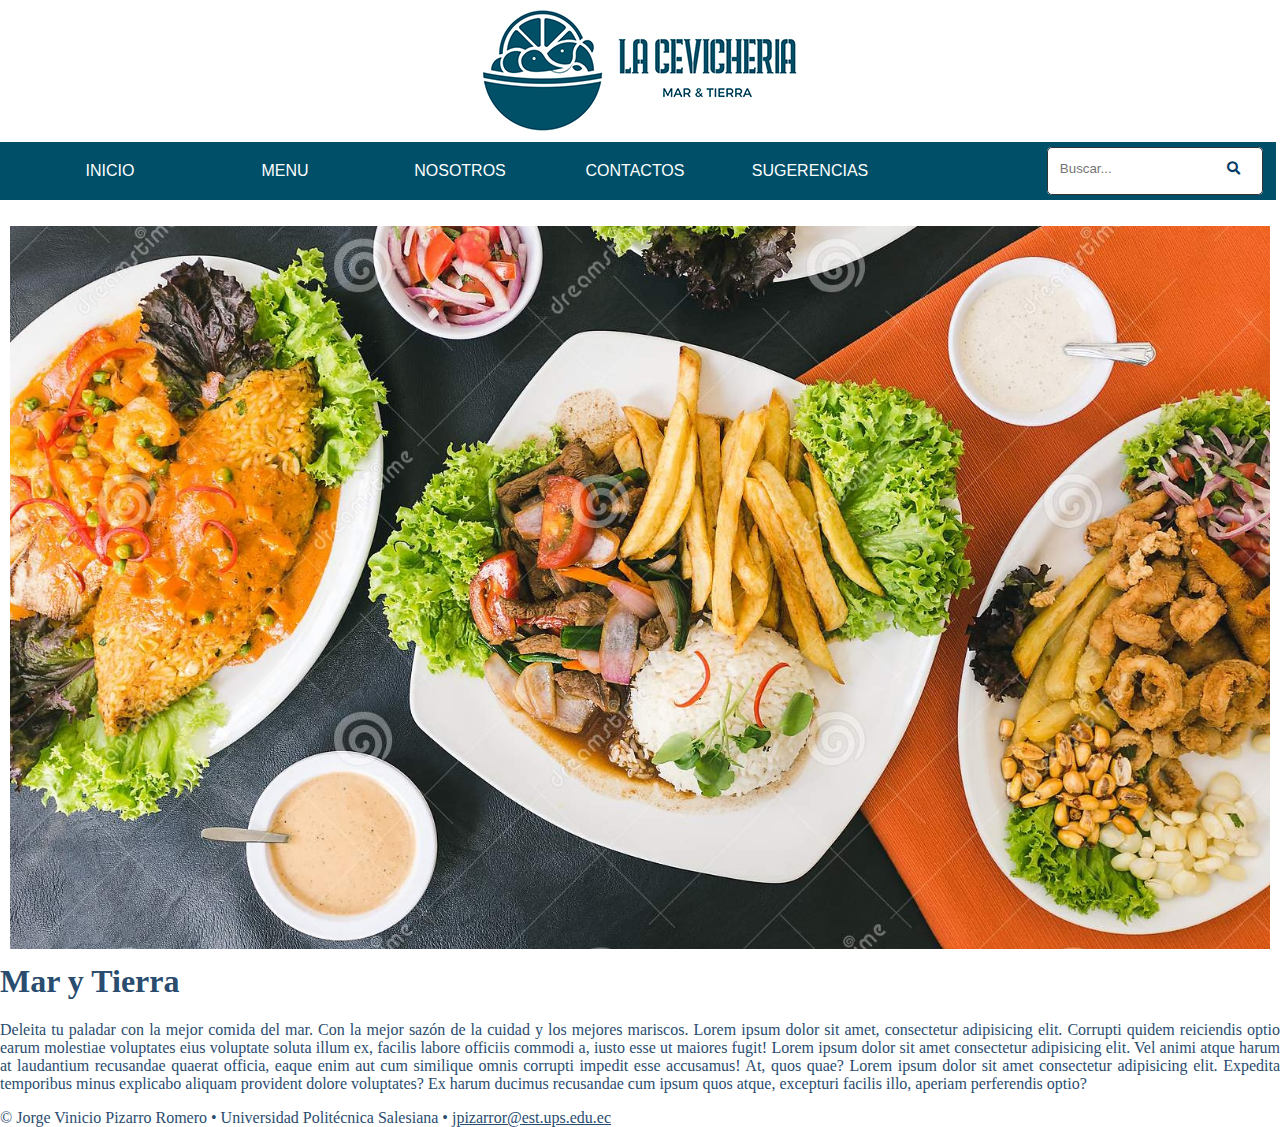
<file: cevicheria/index.html>
<!DOCTYPE html>
<html>
    <head>
        <!--
            Author:     Jorge V. Pizarro
            Date:       28-Oct-2019
            Filename:   Index.html
        -->
        <meta charset="utf-8">
        <meta name="keywords" content="ceviche, camaron, cangrejo, encebollado, carnes, asado">
        <link type="text/css" rel="stylesheet" href="./css/threecolumns.css">
        <link type="text/css" rel="stylesheet" href="./css/banner.css" >
        <link type="text/css" rel="stylesheet" href="./css/estilos.css">
        <link type="text/css" rel="stylesheet" href="./css/estilos.css">
        <link type="text/css" rel="stylesheet" href="./css/index.css">
        <link href="./css/all.css" rel="stylesheet"> <!--load all styles -->
        <title>La Cevicheria Mar y Tierra - Index</title>
    </head>
    <body>
        <header>
            <div align="center" class="logobanner">
                    <a href="index.html"><img src="./imagenes/logo-horizontal.jpg" alt="La Cevichería"></a>    
            </div>  
            <ul class="menulistbanner">
                <li><a href="index.html">INICIO</a></li>
                <li><a href="./documentos/general/menu.html">MENU</a></li>
                <li><a href="./documentos/general/about.html">NOSOTROS</a></li>
                <li><a href="./documentos/general/contact.html">CONTACTOS</a></li>
                <li><a href="./documentos/general/suggestion.html">SUGERENCIAS</a></li>
                <form class="formbuscar">
                    <fieldset class="campobuscar">
                        <input type="search" placeholder="Buscar..."/>
                        <button type="submit">
                            <i class="fas fa-search"></i>
                        </button>
                    </fieldset>
                </form>
            </ul>
        </header>
        
        <section>
            <img alt="" src="./imagenes/portada.jpg" id="imgportada">
        </section>

        <h1>Mar y Tierra</h1>
        <p id="pIndex">
            Deleita tu paladar con la mejor comida del mar. Con la mejor sazón de la cuidad y los mejores mariscos. Lorem ipsum dolor sit amet, consectetur adipisicing elit. Corrupti quidem reiciendis optio earum molestiae voluptates eius voluptate soluta illum ex, facilis labore officiis commodi a, iusto esse ut maiores fugit!
            Lorem ipsum dolor sit amet consectetur adipisicing elit. Vel animi atque harum at laudantium recusandae quaerat officia, eaque enim aut cum similique omnis corrupti impedit esse accusamus! At, quos quae?
            Lorem ipsum dolor sit amet consectetur adipisicing elit. Expedita temporibus minus explicabo aliquam provident dolore voluptates? Ex harum ducimus recusandae cum ipsum quos atque, excepturi facilis illo, aperiam perferendis optio?
        </p>

        <footer>
            &copy; Jorge Vinicio Pizarro Romero &#8226; Universidad Politécnica Salesiana &#8226; <a href=»mailto:jpizarror@est.ups.edu.ec»>jpizarror@est.ups.edu.ec</a>
        </footer>
    </body>
</html>
</file>
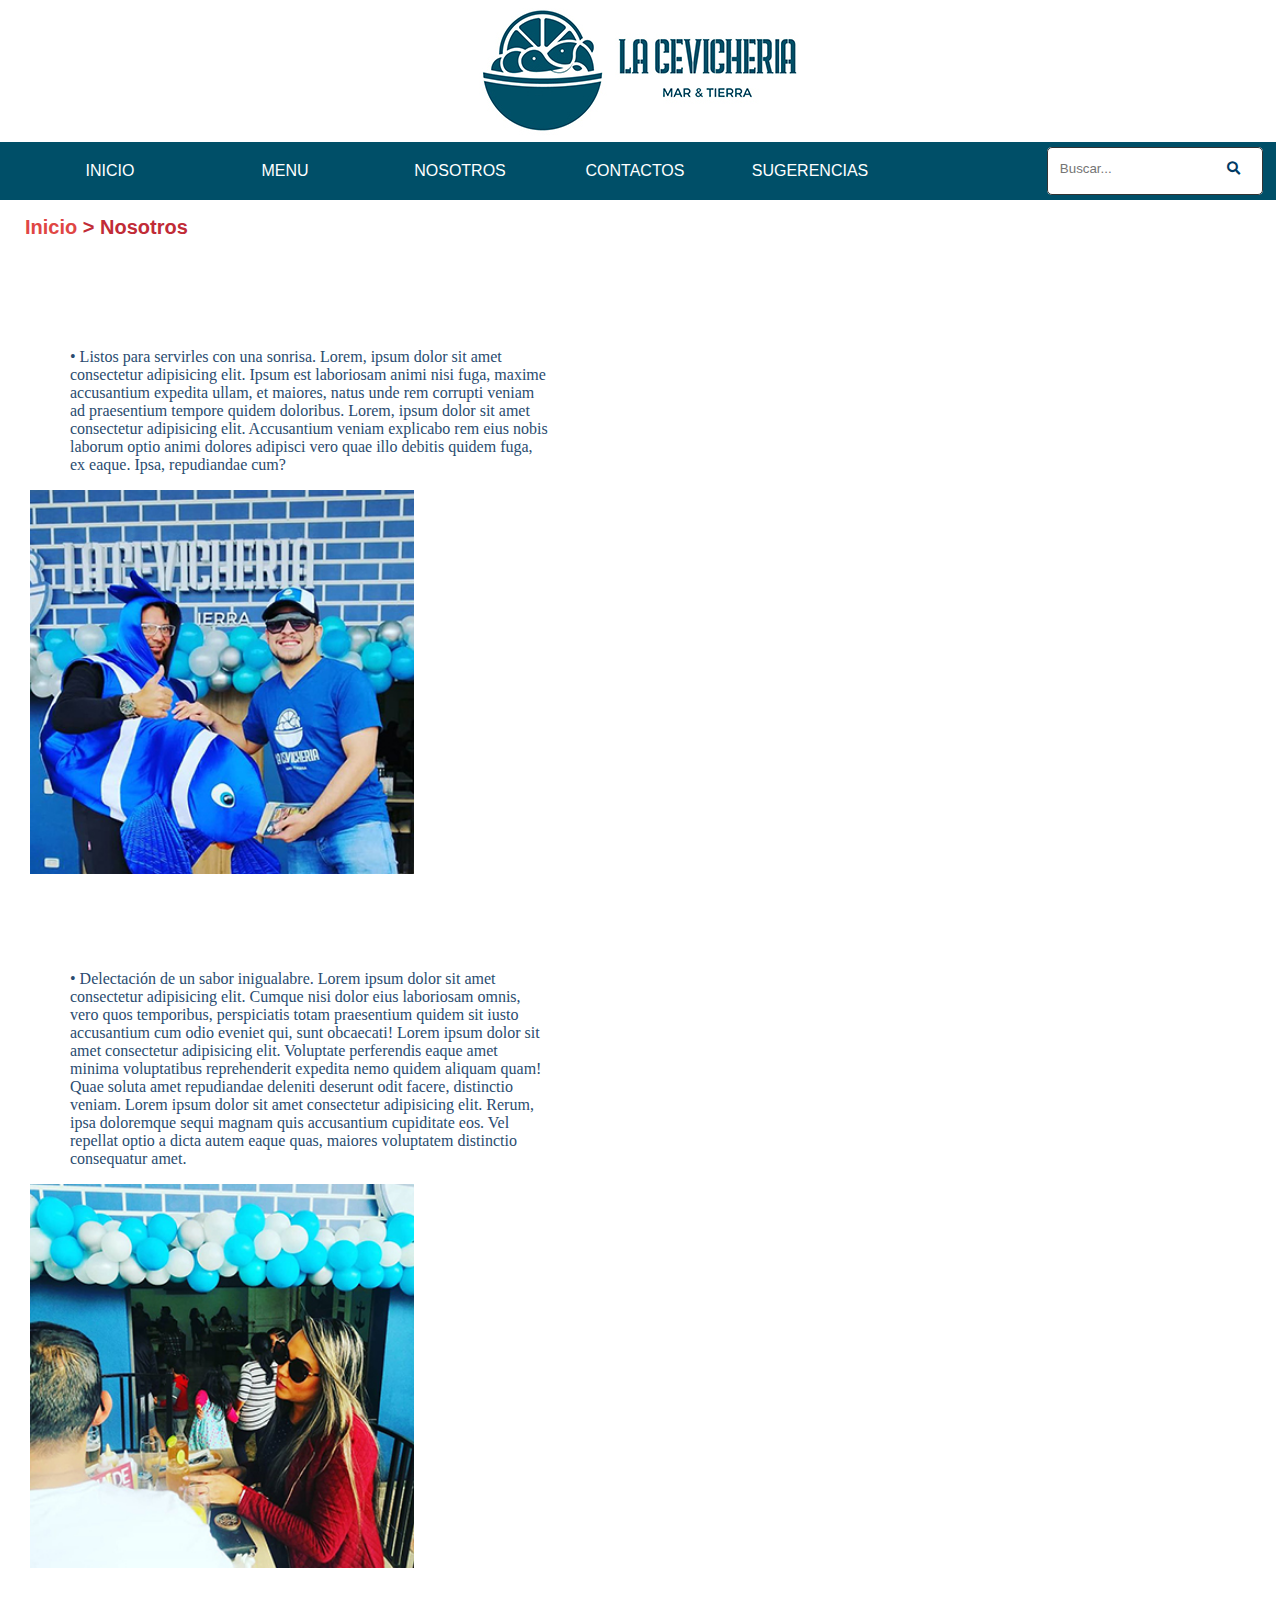
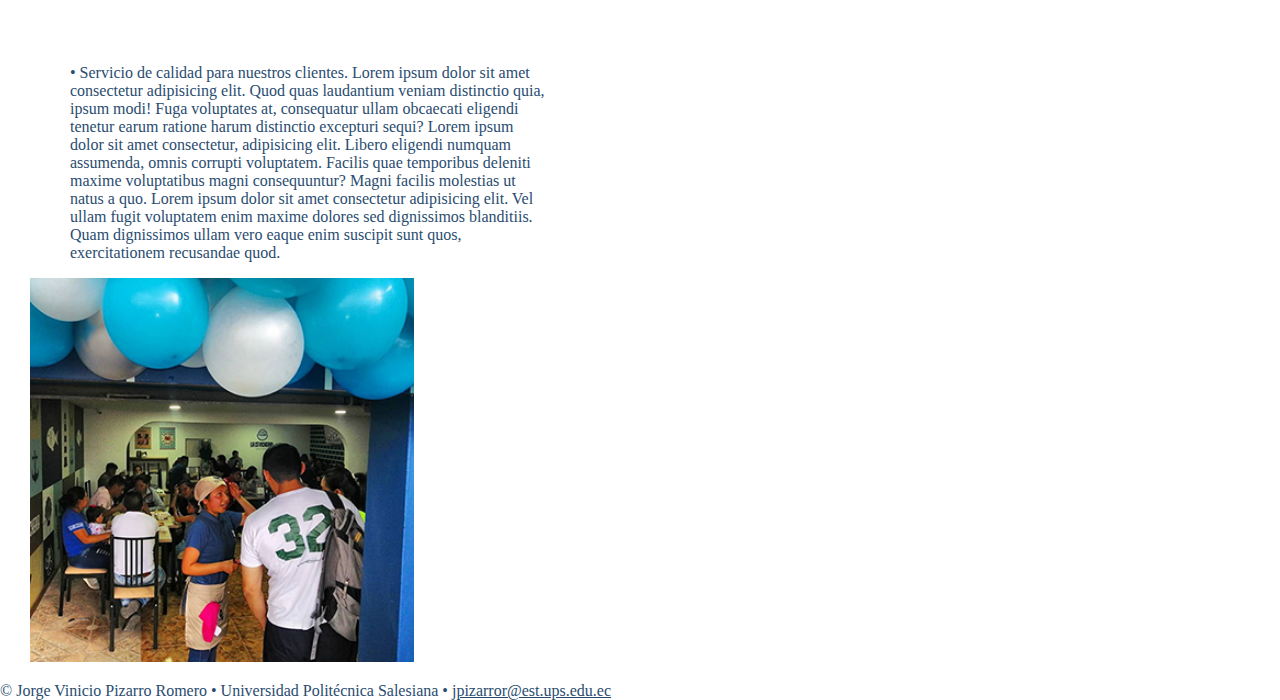
<file: cevicheria/documentos/general/about.html>
<!DOCTYPE html>
<html>
    <head>
        <!--
            Author:     Jorge V. Pizarro
            Date:       28-Oct-2019
            Filename:   About.html
        -->
        <meta charset="utf-8">
        <meta name="keywords" content="ceviche, camaron, cangrejo, encebollado, carnes, asado">
        <link type="text/css" rel="stylesheet" href="../../css/banner.css" >
        <link type="text/css" rel="stylesheet" href="../../css/estilos.css">
        <link type="text/css" rel="stylesheet" href="../../css/about.css">
        <link href="../../css/all.css" rel="stylesheet"> <!--load all styles -->
        <title>La Cevicheria Mar y Tierra - Index</title>
    </head>
    <body>
        <header>
            <div align="center" class="logobanner">
                    <a href="../../index.html"><img src="../../imagenes/logo-horizontal.jpg" alt="La Cevichería"></a>    
            </div>
            <ul class="menulistbanner">
                <li><a href="../../index.html">INICIO</a></li>
                <li><a href="menu.html">MENU</a></li>
                <li><a href="about.html">NOSOTROS</a></li>
                <li><a href="contact.html">CONTACTOS</a></li>
                <li><a href="suggestion.html">SUGERENCIAS</a></li>
                <form class="formbuscar">
                    <fieldset class="campobuscar">
                        <input type="search" placeholder="Buscar..."/>
                        <button type="submit">
                            <i class="fas fa-search"></i>
                        </button>
                    </fieldset>
                </form>
            </ul> 
        </header>
        
        <nav>
            <h1 class="menutext">
                <a href="../../index.html">Inicio</a> &gt; Nosotros
            </h1>
        </nav>
        <section>
            <p> &#8226; Listos para servirles con una sonrisa. Lorem, ipsum dolor sit amet consectetur adipisicing elit. Ipsum est laboriosam animi nisi fuga, maxime accusantium expedita ullam, et maiores, natus unde rem corrupti veniam ad praesentium tempore quidem doloribus. Lorem, ipsum dolor sit amet consectetur adipisicing elit. Accusantium veniam explicabo rem eius nobis laborum optio animi dolores adipisci vero quae illo debitis quidem fuga, ex eaque. Ipsa, repudiandae cum?</p>
            <img alt="" src="../../imagenes/nosotros/mascota.jpg" id="imgnosotros">
        </section>
        <section>
            <p> &#8226; Delectación de un sabor inigualabre. Lorem ipsum dolor sit amet consectetur adipisicing elit. Cumque nisi dolor eius laboriosam omnis, vero quos temporibus, perspiciatis totam praesentium quidem sit iusto accusantium cum odio eveniet qui, sunt obcaecati! Lorem ipsum dolor sit amet consectetur adipisicing elit. Voluptate perferendis eaque amet minima voluptatibus reprehenderit expedita nemo quidem aliquam quam! Quae soluta amet repudiandae deleniti deserunt odit facere, distinctio veniam. Lorem ipsum dolor sit amet consectetur adipisicing elit. Rerum, ipsa doloremque sequi magnam quis accusantium cupiditate eos. Vel repellat optio a dicta autem eaque quas, maiores voluptatem distinctio consequatur amet.</p>
            <img alt="" src="../../imagenes/nosotros/local_people.jpg" id="imgnosotros">
        </section>
        <section>
            <p> &#8226; Servicio de calidad para nuestros clientes. Lorem ipsum dolor sit amet consectetur adipisicing elit. Quod quas laudantium veniam distinctio quia, ipsum modi! Fuga voluptates at, consequatur ullam obcaecati eligendi tenetur earum ratione harum distinctio excepturi sequi? Lorem ipsum dolor sit amet consectetur, adipisicing elit. Libero eligendi numquam assumenda, omnis corrupti voluptatem. Facilis quae temporibus deleniti maxime voluptatibus magni consequuntur? Magni facilis molestias ut natus a quo. Lorem ipsum dolor sit amet consectetur adipisicing elit. Vel ullam fugit voluptatem enim maxime dolores sed dignissimos blanditiis. Quam dignissimos ullam vero eaque enim suscipit sunt quos, exercitationem recusandae quod.</p>
            <img alt="" src="../../imagenes/nosotros/local servicio.jpg" id="imgnosotros">
        </section>
        
        <footer>
            &copy; Jorge Vinicio Pizarro Romero &#8226; Universidad Politécnica Salesiana &#8226; <a href=»mailto:jpizarror@est.ups.edu.ec»>jpizarror@est.ups.edu.ec</a>
        </footer>
    </body>
</html>
</file>
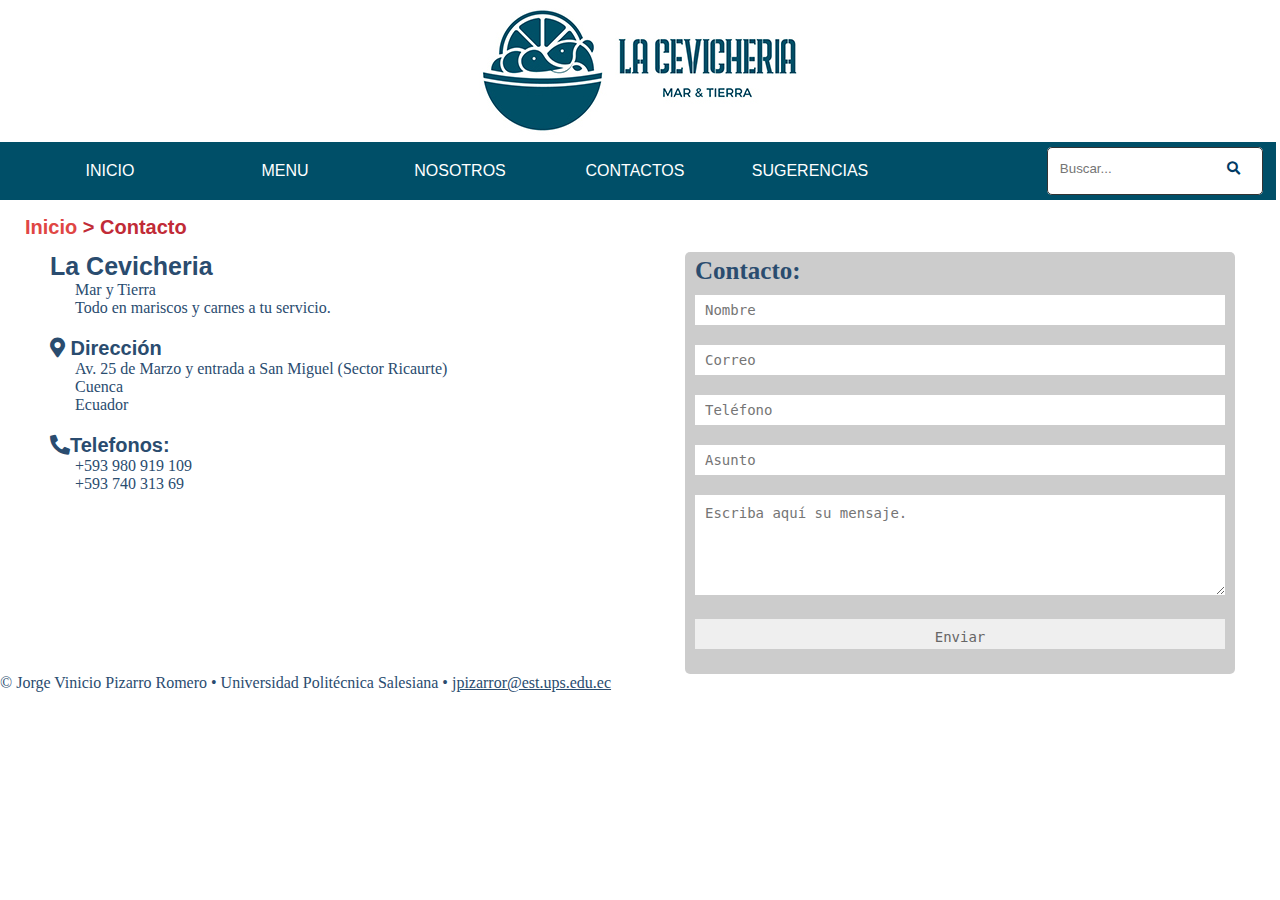
<file: cevicheria/documentos/general/contact.html>
<!DOCTYPE html>
<html>
    <head>
        <!--
            Author:     Jorge V. Pizarro
            Date:       28-Oct-2019
            Filename:   About.html
        -->
        <meta charset="utf-8">
        <meta name="keywords" content="ceviche, camaron, cangrejo, encebollado, carnes, asado">
        <link type="text/css" rel="stylesheet" href="../../css/banner.css" >
        <link type="text/css" rel="stylesheet" href="../../css/estilos.css">
        <link type="text/css" rel="stylesheet" href="../../css/twocolumns.css">
        <link href="../../css/all.css" rel="stylesheet"> <!--load all styles -->
        <title>La Cevicheria Mar y Tierra - Index</title>
    </head>
    <body>
        <header>
            <div align="center" class="logobanner">
                    <a href="../../index.html"><img src="../../imagenes/logo-horizontal.jpg" alt="La Cevichería"></a>    
            </div>
            <ul class="menulistbanner">
                <li><a href="../../index.html">INICIO</a></li>
                <li><a href="menu.html">MENU</a></li>
                <li><a href="about.html">NOSOTROS</a></li>
                <li><a href="contact.html">CONTACTOS</a></li>
                <li><a href="suggestion.html">SUGERENCIAS</a></li>
                <form class="formbuscar">
                    <fieldset class="campobuscar">
                        <input type="search" placeholder="Buscar..."/>
                        <button type="submit">
                            <i class="fas fa-search"></i>
                        </button>
                    </fieldset>
                </form>
            </ul> 
        </header>
        
        <nav>
            <h1 class="menutext">
                <a href="../../index.html">Inicio</a> &gt; Contacto
            </h1>
        </nav>
        <section>
            <p>
                    <h6>La Cevicheria</h6>
                    <p id="psalto">
                        Mar y Tierra <br>
                        Todo en mariscos y carnes a tu servicio.
                    </p>
                    <h5> <i class="fas fa-map-marker-alt"></i>  Dirección</h5>
                    <p id="psalto">
                            Av. 25 de Marzo y entrada a San Miguel (Sector Ricaurte)<br>
                        Cuenca <br>
                        Ecuador <br>
                    </p>
                    
                    <h5><i class="fas fa-phone-alt"></i>Telefonos:</h5>
                    <p id="psalto">
                        +593 980 919 109 <br>
                        +593 740 313 69
                    </p>
                    
            </p>
        </section>
        <section>
            <form class="formContact">
                <h2>Contacto:</h2>
                <input type="text" name="Nombre" placeholder="Nombre" id="inputcontacto">
                <input type="text" name="Correo" placeholder="Correo" id="inputcontacto">
                <input type="text" name="Telefono" placeholder="Teléfono" id="inputcontacto">
                <input type="text" name="Asunto" placeholder="Asunto" id="inputcontacto">
                <textarea name="" placeholder="Escriba aquí su mensaje."></textarea>
                <input type="button" value="Enviar" id="boton">
            </Form>
        </section>
        <footer>
            &copy; Jorge Vinicio Pizarro Romero &#8226; Universidad Politécnica Salesiana &#8226; <a href=»mailto:jpizarror@est.ups.edu.ec»>jpizarror@est.ups.edu.ec</a>
        </footer>
    </body>
</html>
</file>
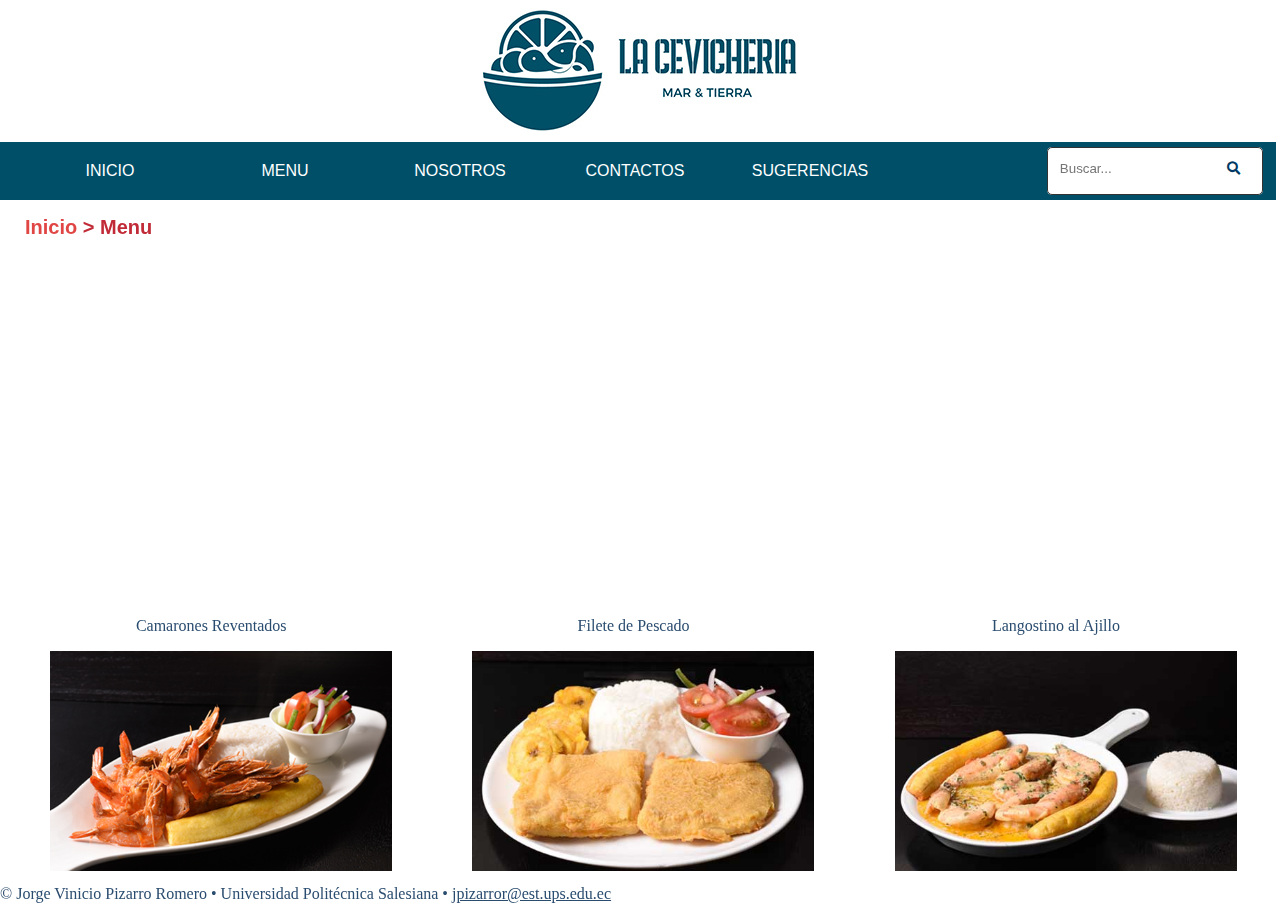
<file: cevicheria/documentos/general/menu.html>
<!DOCTYPE html>
<html>
    <head>
        <!--
            Author:     Jorge V. Pizarro
            Date:       28-Oct-2019
            Filename:   About.html
        -->
        <meta charset="utf-8">
        <meta name="keywords" content="ceviche, camaron, cangrejo, encebollado, carnes, asado">
        <link type="text/css" rel="stylesheet" href="../../css/banner.css" >
        <link type="text/css" rel="stylesheet" href="../../css/estilos.css">
        <link type="text/css" rel="stylesheet" href="../../css/threecolumns.css">
        <link href="../../css/all.css" rel="stylesheet"> <!--load all styles -->
        <title>La Cevicheria Mar y Tierra - Index</title>
    </head>
    <body>
        <header>
            <div align="center" class="logobanner">
                    <a href="../../index.html"><img src="../../imagenes/logo-horizontal.jpg" alt="La Cevichería"></a>    
            </div>
            <ul class="menulistbanner">
                <li><a href="../../index.html">INICIO</a></li>
                <li><a href="menu.html">MENU</a></li>
                <li><a href="about.html">NOSOTROS</a></li>
                <li><a href="contact.html">CONTACTOS</a></li>
                <li><a href="suggestion.html">SUGERENCIAS</a></li>
                <form class="formbuscar">
                    <fieldset class="campobuscar">
                        <input type="search" placeholder="Buscar..."/>
                        <button type="submit">
                            <i class="fas fa-search"></i>
                        </button>
                    </fieldset>
                </form>
            </ul> 
        </header>
        
        <nav>
            <h1 class="menutext">
                <a href="../../index.html">Inicio</a> &gt; Menu
            </h1>
        </nav>

        <section id="sectionvideo">
                <iframe width="560" height="315" src="https://www.youtube.com/embed/_HUlWpum9LI" frameborder="0" allow="accelerometer; autoplay; encrypted-media; gyroscope; picture-in-picture" allowfullscreen></iframe>
        </section>
        
        <section>
            <p>Camarones Reventados</p>
            <img src="../../imagenes/menu/camaron-reventado.png" id="imgmenu">
        </section>
        <section>
            <p>Filete de Pescado</p>
            <img src="../../imagenes/menu/filete-pescado.jpg" id="imgmenu">
        </section>
        <section>
            <p>Langostino al Ajillo</p>
            <img src="../../imagenes/menu/langostino-ajillo.jpg" id="imgmenu">
        </section>
        
        <footer>
            &copy; Jorge Vinicio Pizarro Romero &#8226; Universidad Politécnica Salesiana &#8226; <a href=»mailto:jpizarror@est.ups.edu.ec»>jpizarror@est.ups.edu.ec</a>
        </footer>
    </body>
</html>
</file>
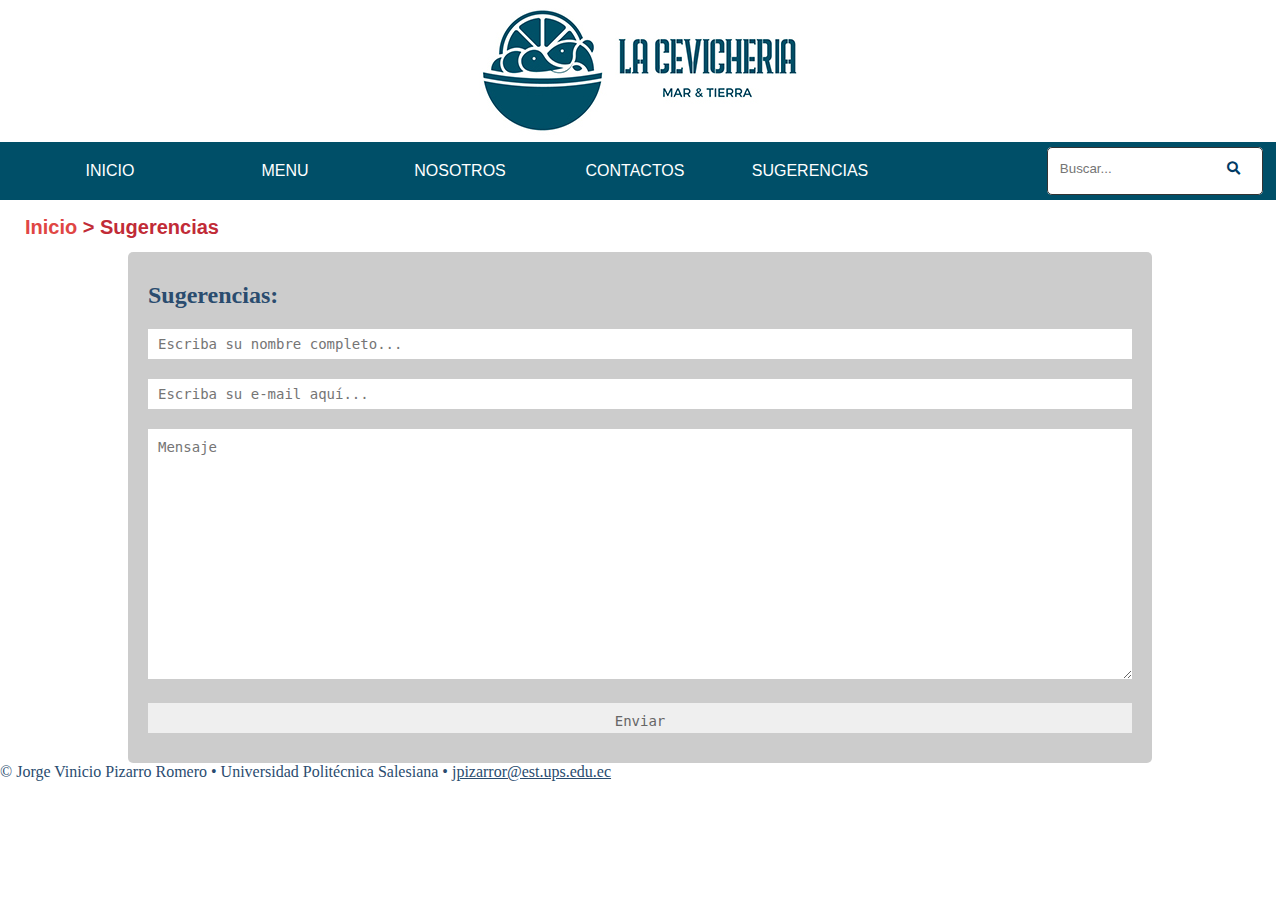
<file: cevicheria/documentos/general/suggestion.html>
<!DOCTYPE html>
<html>
    <head>
        <!--
            Author:     Jorge V. Pizarro
            Date:       28-Oct-2019
            Filename:   About.html
        -->
        <meta charset="utf-8">
        <meta name="keywords" content="ceviche, camaron, cangrejo, encebollado, carnes, asado">
        <link type="text/css" rel="stylesheet" href="../../css/banner.css" >
        <link type="text/css" rel="stylesheet" href="../../css/estilos.css">
        <link type="text/css" rel="stylesheet" href="../../css/suggestion.css">
        <link href="../../css/all.css" rel="stylesheet"> <!--load all styles -->
        <title>La Cevicheria Mar y Tierra - Index</title>
    </head>
    <body>
        <header>
            <div align="center" class="logobanner">
                    <a href="../../index.html"><img src="../../imagenes/logo-horizontal.jpg" alt="La Cevichería"></a>    
            </div>
            <ul class="menulistbanner">
                <li><a href="../../index.html">INICIO</a></li>
                <li><a href="menu.html">MENU</a></li>
                <li><a href="about.html">NOSOTROS</a></li>
                <li><a href="contact.html">CONTACTOS</a></li>
                <li><a href="suggestion.html">SUGERENCIAS</a></li>
                <form class="formbuscar">
                    <fieldset class="campobuscar">
                        <input type="search" placeholder="Buscar..."/>
                        <button type="submit">
                            <i class="fas fa-search"></i>
                        </button>
                    </fieldset>
                </form>
            </ul> 
        </header>
        <nav>
            <h1 class="menutext">
                <a href="../../index.html">Inicio</a> &gt; Sugerencias
            </h1>
        </nav>
        <section>
            <form class="formSugerencias">
                <h2>Sugerencias:</h2>
                <input type="text" name="Nombres" placeholder="Escriba su nombre completo..." id="inputsugerencias">
                <input type="text" name="Correo" placeholder="Escriba su e-mail aquí..." id="inputsugerencias">
                <textarea name="" placeholder="Mensaje"></textarea>
                <input type="button" value="Enviar" id="boton">
            </form>
        </section>
        <footer>
            &copy; Jorge Vinicio Pizarro Romero &#8226; Universidad Politécnica Salesiana &#8226; <a href=»mailto:jpizarror@est.ups.edu.ec»>jpizarror@est.ups.edu.ec</a>
        </footer>
    </body>
</html>
</file>
<file: cevicheria/css/threecolumns.css>
#sectionvideo{
    width: 100%;
    margin: 0 auto;
    align-content: center;
}
#sectionvideo iframe{
    align-content: center;
    padding-left: 30%;
}

section{
    width: 33%;
    float: left;
    padding: 10px 10px;
    box-sizing: border-box;
}
#imgmenu{
    width: 85%;
    height: 85%;
    padding-left: 40px;   
}
p{
    text-align: center;
}
</file>
<file: cevicheria/css/banner.css>
.menulistbanner {
    background: #004F68;
    width: 96.60%;
    float: left;
    margin-top: -4px;
    display: flex;
}
.menulistbanner li:hover{
    background: rgba(0, 0, 0, 0.3);
}
.menulistbanner li{
    list-style-type: none;
    margin-left: -35px;
    align-content: space-around;
}
.menulistbanner li a{
    text-decoration: none;
    color: #ffff;
    font-family: arial;
    width: 180px;
    display: block;
    float: left;
    text-align: center;
    padding: 20px 15px;
}

form{
    width: 220px;
    margin-left: 10.5%;
    margin-top: 5px;
}

fieldset{
    border: 1px solid #333;
    border-radius: 5px;
    background: #fff;
}

input, button{
    position: relative;
    padding: 0;
    width: 155px;
    height: 30px;
}

input{
    color: #666;
    border: none;
}

button{
    width: 30px;
    border: none;
    background: #fff;
}
button:hover{
    cursor: pointer;
}
.fa-search{
    color: #003A64;
}
</file>
<file: cevicheria/css/estilos.css>
*{
    border: none;
    border-style: 0;
    color: #2A4C6F ;
}

body{
    margin: 0;
    background-attachment: fixed;
}

.menutext{
    color: #C12B37;
    font-family: sans-serif;
    font-size: 20px;
}

.menutext a{
    text-decoration: none;
    font-family: sans-serif;
    padding-left: 25px;
    color: #E04644;
    font-size: 20px;
    
}

.colores {    
    color: #004F68;
    color:#003A64, #6FCB55, #6B499E, #C12B37, #FBDA68, #00B9E0;
    color: #2A4C6F, #92D25E, #8F5FA5, #D0383E, #FCDF73, #3DC2E3;
    color:#555E7B, #B7D968, #B576AD, #E04644, #FDE47F, #7CCCE5;
}

footer{
    width: 100%;
    float: left;
}
</file>
<file: cevicheria/css/index.css>
section {
    width: 100%;
    
}
#imgportada{
    width: 100%;
    margin: 0 auto;
}

#pIndex{
    text-align: justify;
}
</file>
<file: cevicheria/css/about.css>
section{
    width: 75%;
}

p {
    width: 50%;
    float: left;
    margin-left: 20px;
    padding-top: 80px;
    padding-left: 50px;

}

#imgnosotros {
    width: 40%;
    float: left;
    padding-left: 30px;
}

footer{
    margin-top: 20px;
}
</file>
<file: cevicheria/css/twocolumns.css>
section{
    width: 50%;
    float: left;
}

.formContact{
    width: 550px;
    margin: auto;
    background: rgba(0, 0, 0, 0.2);
    padding: 5px 10px;
    box-sizing: border-box;
    border-radius: 5px;
}

h2 {
    color: #2A4C6F ;
    text-align: left;
    margin: 0;
    font-size: 25px;
    margin-bottom: 10px;
}

#inputcontacto, #boton, textarea {
    width: 100%;
    margin-bottom: 20px;
    padding: 10px 10px;
    box-sizing: border-box;
    font-size: 14px;
    border: none;
    font-family: monospace;
}

textarea{
    min-width: 100%;
    max-width: 100%;
    max-height: 200px;
    min-height: 100px;
}

#boton:hover{
    cursor: pointer;
}



p{
    margin: 0px;
    
}

h6, h5{
    font-size: 25px;
    margin: 0;
    padding: 0px 50px ;
    font-family: 'Lucida Sans', 'Lucida Sans Regular', 'Lucida Grande', 'Lucida Sans Unicode', Geneva, Verdana, sans-serif, Helvetica, 'Franklin Gothic Medium', 'Arial Narrow', Arial, sans-serif;
}


h5{
    font-size: 20px;
    padding-top: 20px;
}

.fa-map-marker-alt {
    background: #fff;
}

#psalto{
    padding-left: 75px;
}
</file>
<file: cevicheria/css/suggestion.css>
section{
    align-items: center;
}
.formSugerencias{
    width: 80%;
    margin: 0 auto;
    background: rgba(0, 0, 0, 0.2);
    padding: 10px 20px;
    box-sizing: border-box;
    border-radius: 5px;
}

#inputsugerencias, #boton, textarea{
    width: 100%;
    margin-bottom: 20px;
    padding: 10px 10px;
    box-sizing: border-box;
    border: none;
    font-size: 14px;
    font-family: monospace;
}

textarea{
    max-width: 100%;
    min-width: 100%;
    min-height: 250px;
    max-height: 500px;
}

#boton{
    cursor: pointer;
}
</file>
